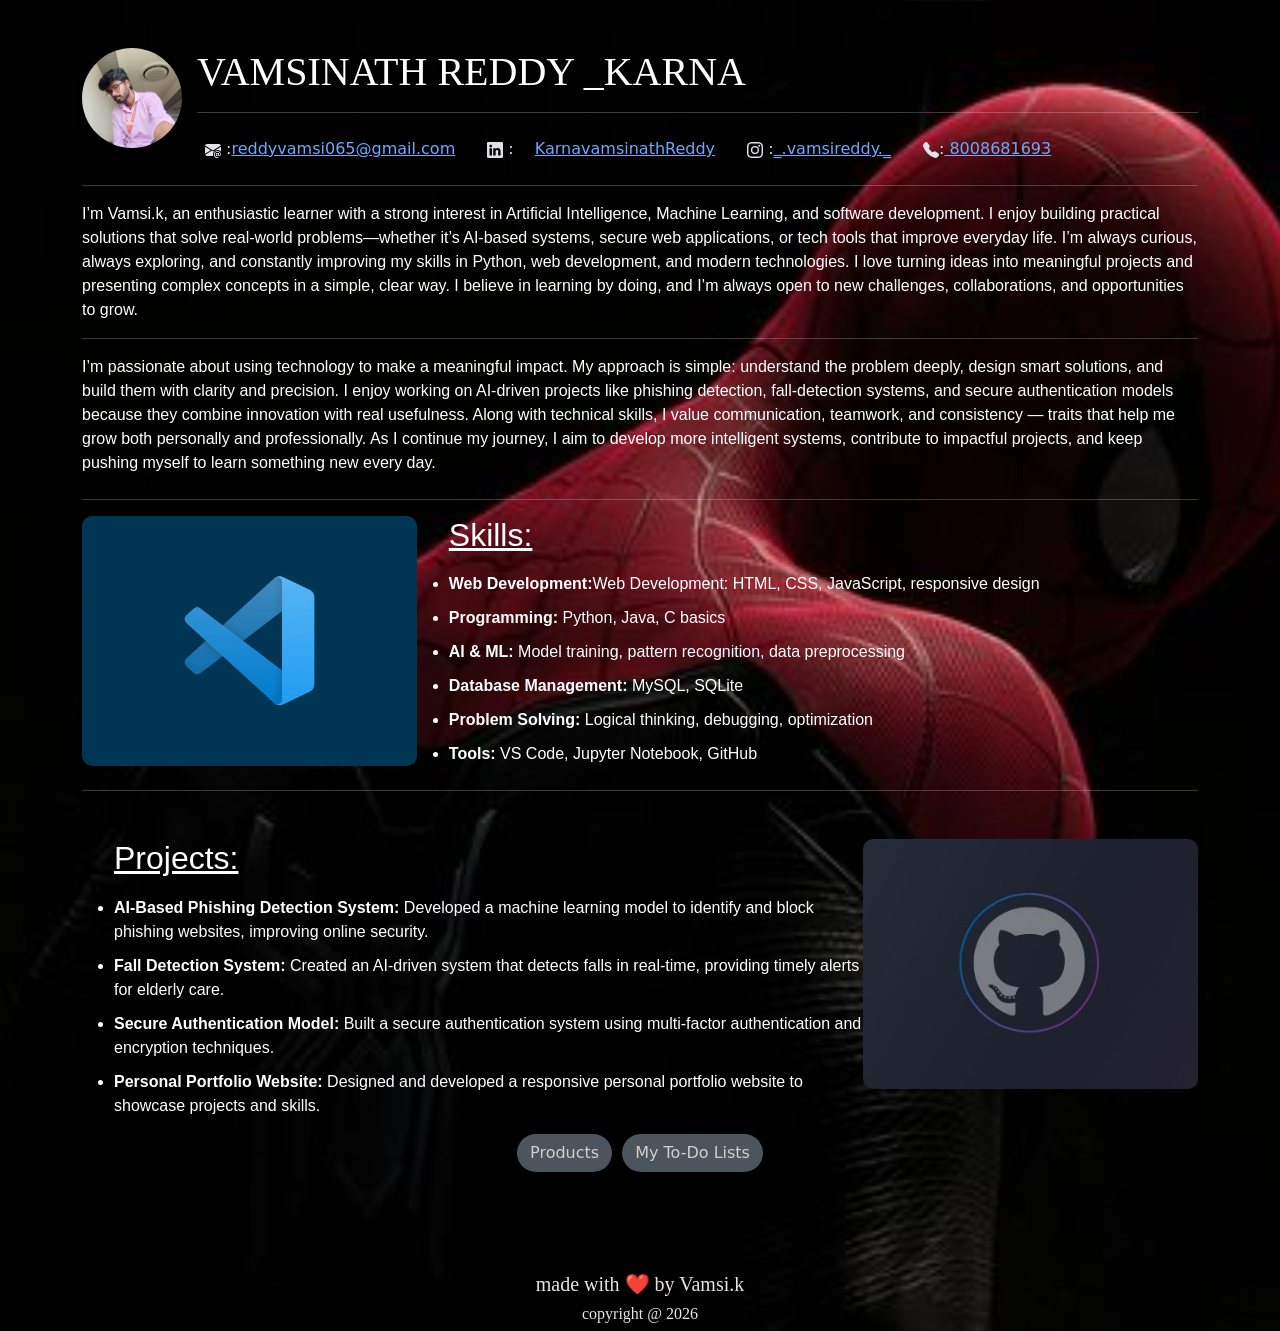
<file: index.html>
<!DOCTYPE html>
<html lang="en" data-bs-theme="dark">
<head>
  <meta charset="UTF-8">
  <meta name="viewport" content="width=device-width, initial-scale=1.0">
  <link href="https://cdn.jsdelivr.net/npm/bootstrap@5.3.8/dist/css/bootstrap.min.css" rel="stylesheet" integrity="sha384-sRIl4kxILFvY47J16cr9ZwB07vP4J8+LH7qKQnuqkuIAvNWLzeN8tE5YBujZqJLB" crossorigin="anonymous">
  <title>The info</title>
  <style>
    body{
      background : url(./\ -8.jpg);
      background-size:cover;
      background-position: center;
    }
    .content {
      font-family:'Times New Roman', Times, serif;
      color: #ffffff;
    }
    .intro{
      text-align: left;
       color: #ffffff;
       font-family: 'Arial', sans-serif;
    }
    .intropic{
      width:30%;
      height:250px;
      float:right;
      object-fit:cover;
      border-radius:10px;
    }
    .profilepic{
      width:100px;
      height:100px;
      object-fit: cover;
      border-radius:50%;
      margin-right:15px;
      float:left;
    }
    .contents-box2{
      display: flex;
      flex-direction: column;
      gap:10px;
      border-radius: 10px;
    } 
    .sidenames{
      font-weight:bold;
    }
    .container2{
      
      border-radius:10px;
      color:#ffffff; 
    }
    .webpic{
      float:left;
      width:30%;
      height:250px;
      object-fit:cover;
      border-radius:10px;
    }
  .buttons{
    display: flex;
    flex-direction: row-reverse;
    justify-content: center;
    gap:10px;
  }
  .btn{
    background-color:rgb(152, 167, 187 , 0.5);
    color:rgb(211, 207, 207);
    border-radius: 30px;
  }
  .footer{
    
    margin-top:100px;
    text-align: center;
    color:rgb(233, 227, 227);
    font-family:'Times New Roman', Times, serif;
    border-radius: 30px;
  }
  .contact{
    display:flex;
    flex-wrap: wrap;
  }
  @media (max-width:768px){
    body{
      background: url(./\ -16.jpg);
      background-size:cover;
      background-position:center;
    }
    .header{
      display: flex;
      flex-direction: column;
      align-items: center;
    }
    .profilepic{
      width:300px;
      height:300px;
      object-fit: cover;
    }
    .contact{
      flex-direction: column-reverse;
      align-items:center;
    }
    .content{
      font-size: 24px;
    }
    .intro{
      font-size: 14px;
    }
    .webpic{
      width:100%;
      height:300px;
      margin: 15px 0px 10px 0px;
    } 
    .intropic{
      width:100%;
      height:300px;
    }
  }
  

  </style>
</head>

<body>
  <div class="container mt-5">
    <div class="header">
    <img src="./profile.jpg" alt="profile picture" class="profilepic">
    <h1 class="content mt-5 mb-2"> VAMSINATH REDDY _KARNA </h1>
    </div>
   <hr>
<div   class="contact  hstack gap-3">
  <div class="p-2">  <svg xmlns="http://www.w3.org/2000/svg" width="16" height="16" fill="currentColor" class="bi bi-envelope-at-fill" viewBox="0 0 16 16">
  <path d="M2 2A2 2 0 0 0 .05 3.555L8 8.414l7.95-4.859A2 2 0 0 0 14 2zm-2 9.8V4.698l5.803 3.546zm6.761-2.97-6.57 4.026A2 2 0 0 0 2 14h6.256A4.5 4.5 0 0 1 8 12.5a4.49 4.49 0 0 1 1.606-3.446l-.367-.225L8 9.586zM16 9.671V4.697l-5.803 3.546.338.208A4.5 4.5 0 0 1 12.5 8c1.414 0 2.675.652 3.5 1.671"/>
  <path d="M15.834 12.244c0 1.168-.577 2.025-1.587 2.025-.503 0-1.002-.228-1.12-.648h-.043c-.118.416-.543.643-1.015.643-.77 0-1.259-.542-1.259-1.434v-.529c0-.844.481-1.4 1.26-1.4.585 0 .87.333.953.63h.03v-.568h.905v2.19c0 .272.18.42.411.42.315 0 .639-.415.639-1.39v-.118c0-1.277-.95-2.326-2.484-2.326h-.04c-1.582 0-2.64 1.067-2.64 2.724v.157c0 1.867 1.237 2.654 2.57 2.654h.045c.507 0 .935-.07 1.18-.18v.731c-.219.1-.643.175-1.237.175h-.044C10.438 16 9 14.82 9 12.646v-.214C9 10.36 10.421 9 12.485 9h.035c2.12 0 3.314 1.43 3.314 3.034zm-4.04.21v.227c0 .586.227.8.581.8.31 0 .564-.17.564-.743v-.367c0-.516-.275-.708-.572-.708-.346 0-.573.245-.573.791"/>
  </svg> :<a href="mailto:reddyvamsi065@gmail.com">reddyvamsi065@gmail.com</a>
  </div>
  
  <div class="p-2"><svg xmlns="http://www.w3.org/2000/svg" width="16" height="16" fill="currentColor" class="bi bi-linkedin" viewBox="0 0 16 16"><path d="M0 1.146C0 .513.526 0 1.175 0h13.65C15.474 0 16 .513 16 1.146v13.708c0 .633-.526 1.146-1.175 1.146H1.175C.526 16 0 15.487 0 14.854zm4.943 12.248V6.169H2.542v7.225zm-1.2-8.212c.837 0 1.358-.554 1.358-1.248-.015-.709-.52-1.248-1.342-1.248S2.4 3.226 2.4 3.934c0 .694.521 1.248 1.327 1.248zm4.908 8.212V9.359c0-.216.016-.432.08-.586.173-.431.568-.878 1.232-.878.869 0 1.216.662 1.216 1.634v3.865h2.401V9.25c0-2.22-1.184-3.252-2.764-3.252-1.274 0-1.845.7-2.165 1.193v.025h-.016l.016-.025V6.169h-2.4c.03.678 0 7.225 0 7.225z"/></svg> :
    <a href="https://www.linkedin.com/in/karnavamsinath-reddy-6970702a6?lipi=urn%3Ali%3Apage%3Ad_flagship3_profile_view_base_contact_details%3BJATFDtDfQhqz20%2F0bMSvOw%3D%3D"class="ms-3">KarnavamsinathReddy</a></div>

  <div class="p-2"><svg xmlns="http://www.w3.org/2000/svg" width="16" height="16" fill="currentColor" class="bi bi-instagram" viewBox="0 0 16 16">
  <path d="M8 0C5.829 0 5.556.01 4.703.048 3.85.088 3.269.222 2.76.42a3.9 3.9 0 0 0-1.417.923A3.9 3.9 0 0 0 .42 2.76C.222 3.268.087 3.85.048 4.7.01 5.555 0 5.827 0 8.001c0 2.172.01 2.444.048 3.297.04.852.174 1.433.372 1.942.205.526.478.972.923 1.417.444.445.89.719 1.416.923.51.198 1.09.333 1.942.372C5.555 15.99 5.827 16 8 16s2.444-.01 3.298-.048c.851-.04 1.434-.174 1.943-.372a3.9 3.9 0 0 0 1.416-.923c.445-.445.718-.891.923-1.417.197-.509.332-1.09.372-1.942C15.99 10.445 16 10.173 16 8s-.01-2.445-.048-3.299c-.04-.851-.175-1.433-.372-1.941a3.9 3.9 0 0 0-.923-1.417A3.9 3.9 0 0 0 13.24.42c-.51-.198-1.092-.333-1.943-.372C10.443.01 10.172 0 7.998 0zm-.717 1.442h.718c2.136 0 2.389.007 3.232.046.78.035 1.204.166 1.486.275.373.145.64.319.92.599s.453.546.598.92c.11.281.24.705.275 1.485.039.843.047 1.096.047 3.231s-.008 2.389-.047 3.232c-.035.78-.166 1.203-.275 1.485a2.5 2.5 0 0 1-.599.919c-.28.28-.546.453-.92.598-.28.11-.704.24-1.485.276-.843.038-1.096.047-3.232.047s-2.39-.009-3.233-.047c-.78-.036-1.203-.166-1.485-.276a2.5 2.5 0 0 1-.92-.598 2.5 2.5 0 0 1-.6-.92c-.109-.281-.24-.705-.275-1.485-.038-.843-.046-1.096-.046-3.233s.008-2.388.046-3.231c.036-.78.166-1.204.276-1.486.145-.373.319-.64.599-.92s.546-.453.92-.598c.282-.11.705-.24 1.485-.276.738-.034 1.024-.044 2.515-.045zm4.988 1.328a.96.96 0 1 0 0 1.92.96.96 0 0 0 0-1.92m-4.27 1.122a4.109 4.109 0 1 0 0 8.217 4.109 4.109 0 0 0 0-8.217m0 1.441a2.667 2.667 0 1 1 0 5.334 2.667 2.667 0 0 1 0-5.334"/>
  </svg> :<a href="https://www.instagram.com/_.vamsireddy._">_.vamsireddy._</a>
  </div>
   <div class="p-2" ><svg xmlns="http://www.w3.org/2000/svg" width="16" height="16" fill="currentColor" class="bi bi-telephone-fill" viewBox="0 0 16 16">
  <path fill-rule="evenodd" d="M1.885.511a1.745 1.745 0 0 1 2.61.163L6.29 2.98c.329.423.445.974.315 1.494l-.547 2.19a.68.68 0 0 0 .178.643l2.457 2.457a.68.68 0 0 0 .644.178l2.189-.547a1.75 1.75 0 0 1 1.494.315l2.306 1.794c.829.645.905 1.87.163 2.611l-1.034 1.034c-.74.74-1.846 1.065-2.877.702a18.6 18.6 0 0 1-7.01-4.42 18.6 18.6 0 0 1-4.42-7.009c-.362-1.03-.037-2.137.703-2.877z"/>
  </svg>:<a href="tel:8008681693"> 8008681693 </a></div>
</div>
    <hr>


   <div class="mb-4">
    <p class="intro">I’m Vamsi.k, an enthusiastic learner with a strong interest in Artificial Intelligence, Machine Learning, and software development. I enjoy building practical solutions that solve real-world problems—whether it’s AI-based systems, secure web applications, or tech tools that improve everyday life. I’m always curious, always exploring, and constantly improving my skills in Python, web development, and modern technologies. I love turning ideas into meaningful projects and presenting complex concepts in a simple, clear way. I believe in learning by doing, and I’m always open to new challenges, collaborations, and opportunities to grow.</p>
    <hr>
    <P class="intro">I’m passionate about using technology to make a meaningful impact. My approach is simple: understand the problem deeply, design smart solutions, and build them with clarity and precision. I enjoy working on AI-driven projects like phishing detection, fall-detection systems, and secure authentication models because they combine innovation with real usefulness. Along with technical skills, I value communication, teamwork, and consistency — traits that help me grow both personally and professionally. As I continue my journey, I aim to develop more intelligent systems, contribute to impactful projects, and keep pushing myself to learn something new every day.</P>
  </div>
  <hr>
<div class="container2 mb-4">
   <img src="./ .jpg" alt="intro" class="webpic mb-4 sm-12"> 
    <ul class="intro contents-box2">
      <h2><u>Skills:</u></h2>
     	<li><span class="sidenames">Web Development:</span>Web Development: HTML, CSS, JavaScript, responsive design</li>
	<li><span class="sidenames">Programming:</span> Python, Java, C basics</li>
	<li><span class="sidenames">AI & ML:</span> Model training, pattern recognition, data preprocessing</li>
	<li><span class="sidenames">Database Management:</span> MySQL, SQLite</li>
	<li><span class="sidenames">Problem Solving:</span> Logical thinking, debugging, optimization</li>
<li><span class="sidenames">Tools:</span> VS Code, Jupyter Notebook, GitHub</li>
    </ul>
</div>

<hr>

<div class="container2 mt-5">
    <img src="./10 tips for new GitHub projects.jpg" alt="intro" class="intropic  mb-4 sm-12"> 
      <ul class="intro contents-box2">
        <h2><u>Projects:</u></h2>
      	<li><span class="sidenames">AI-Based Phishing Detection System:</span> Developed a machine learning model to identify and block phishing websites, improving online security.</li>
    <li><span class="sidenames">Fall Detection System:</span> Created an AI-driven system that detects falls in real-time, providing timely alerts for elderly care.</li>
    <li><span class="sidenames">Secure Authentication Model:</span> Built a secure authentication system using multi-factor authentication and encryption techniques.</li>
    <li><span class="sidenames">Personal Portfolio Website:</span> Designed and developed a responsive personal portfolio website to showcase projects and skills.</li>
      </ul>
</div>
<div class="buttons">
<a href="./index2.html"><button class="btn" >My To-Do Lists</button></a> 
<a href="./index1.html"><button class="btn" >Products</button></a>

</div>
<div class="footer">
  <h5>made with ❤️ by Vamsi.k</h5>
  <h6>copyright @ 2026</h6>
</div>

<script src="index.js" ></script>
  
</body>
</html>
</file>
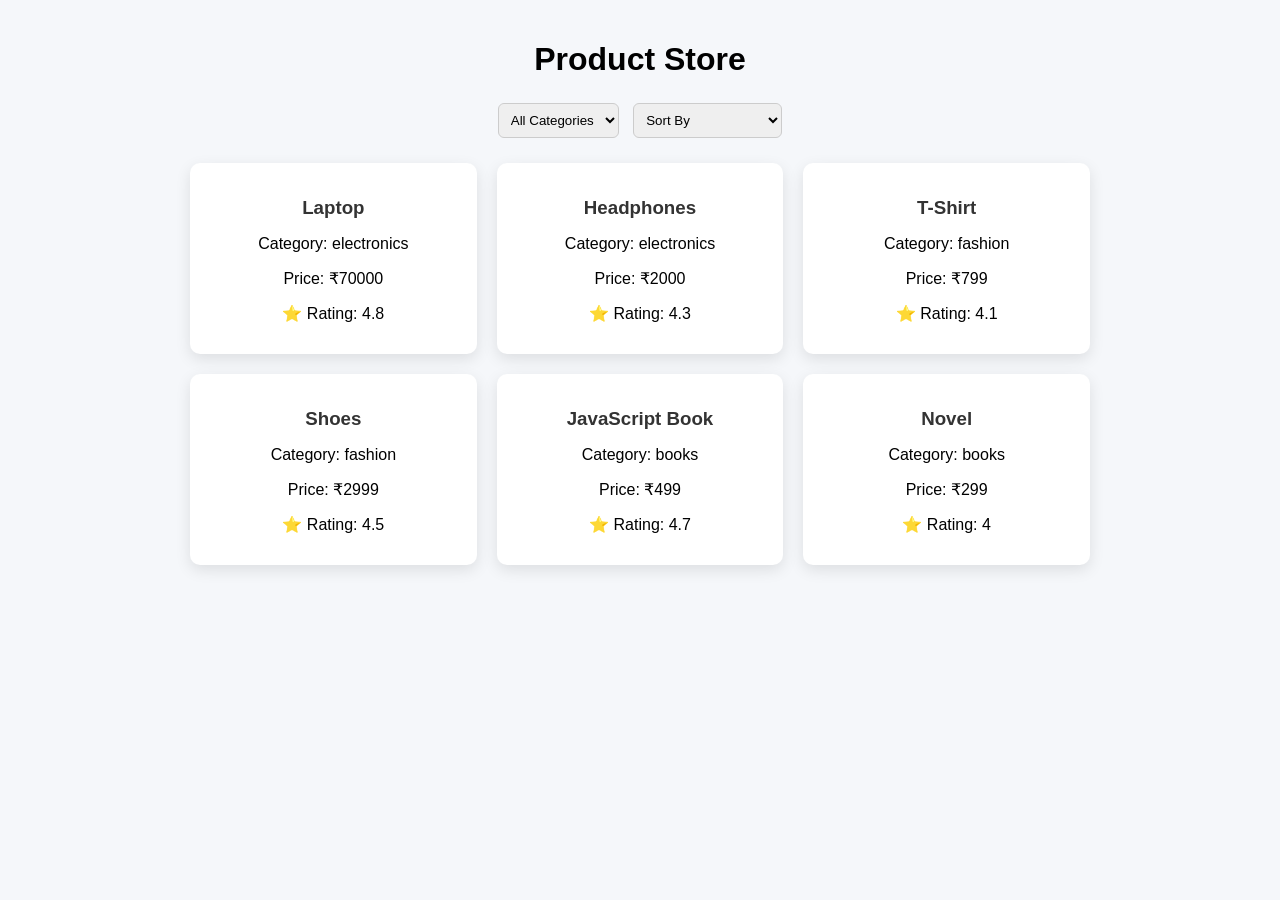
<file: index1.html>
<!DOCTYPE html>
<html lang="en">
<head>
<meta charset="UTF-8">
<meta name="viewport" content="width=device-width, initial-scale=1.0">
<title>Product Listing</title>
<link rel="stylesheet" href="style1.css">
</head>

<body>

<h1>Product Store</h1>

<div class="controls">

<select id="categoryFilter" onchange="filterProducts()">
<option value="all">All Categories</option>
<option value="electronics">Electronics</option>
<option value="fashion">Fashion</option>
<option value="books">Books</option>
</select>

<select onchange="sortProducts(this.value)">
<option value="">Sort By</option>
<option value="priceLow">Price: Low → High</option>
<option value="priceHigh">Price: High → Low</option>
<option value="rating">Rating</option>
</select>

</div>

<div id="productContainer" class="products"></div>

<script src="index1.js"></script>
</body>
</html>
</file>
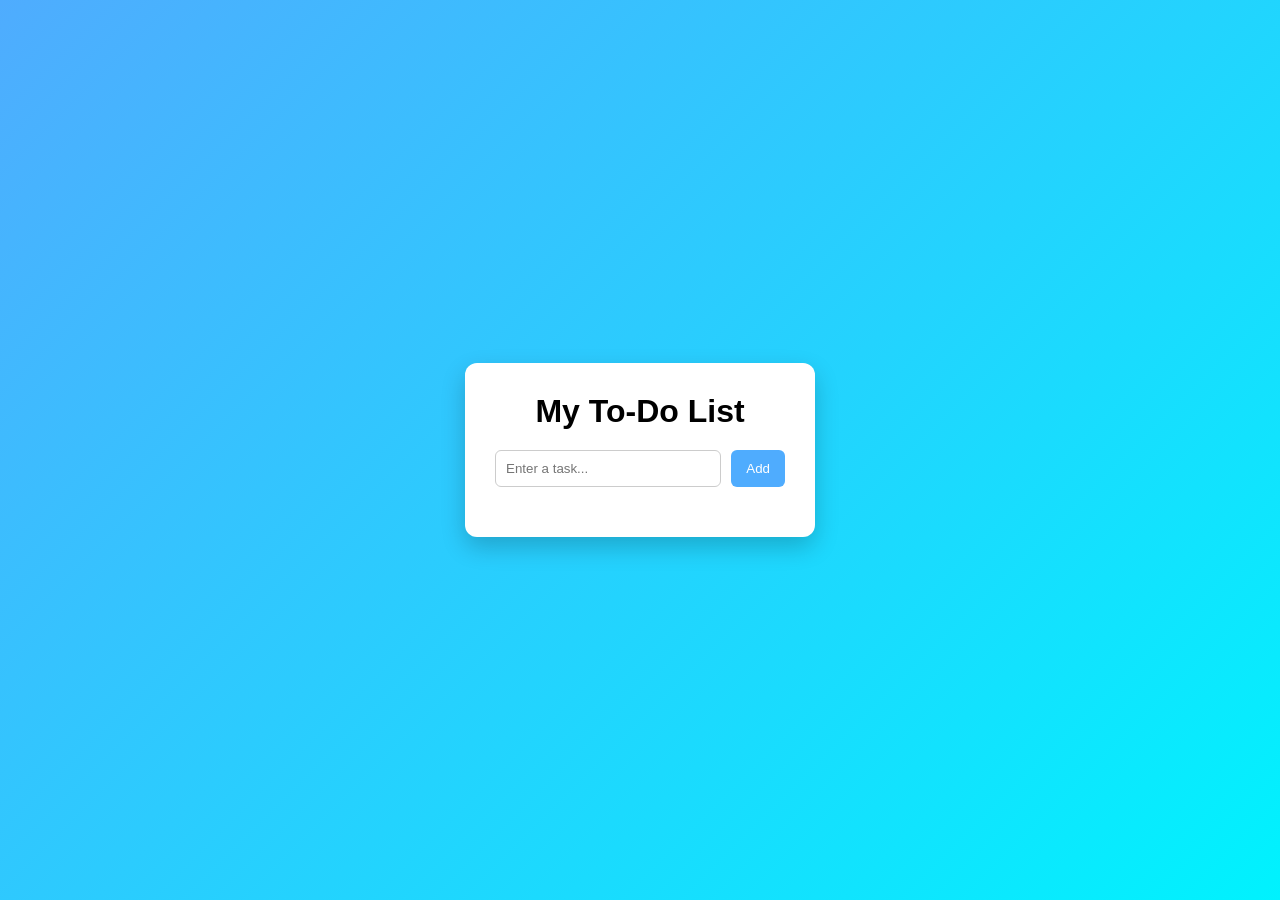
<file: index2.html>
<!DOCTYPE html>
<html lang="en">
<head>
    <meta charset="UTF-8">
    <meta name="viewport" content="width=device-width, initial-scale=1.0">
    <title>To-Do App | Vamsi</title>

    <link rel="stylesheet" href="style2.css">
</head>

<body>

<div class="container">
    <h1>My To-Do List</h1>

    <div class="input-section">
        <input type="text" id="taskInput" placeholder="Enter a task...">
        <button onclick="addTask()">Add</button>
    </div>

    <ul id="taskList"></ul>
</div>

<script src="index.js"></script>

</body>
</html>
</file>
<file: style1.css>
body{
font-family: Arial, sans-serif;
background:#f5f7fa;
margin:0;
padding:20px;
text-align:center;
}

h1{
margin-bottom:20px;
}

.controls{
margin-bottom:20px;
}

select{
padding:8px;
margin:5px;
border-radius:6px;
border:1px solid #ccc;
}

.products{
display:grid;
grid-template-columns:repeat(auto-fit,minmax(220px,1fr));
gap:20px;
max-width:900px;
margin:auto;
}

.card{
background:white;
padding:15px;
border-radius:10px;
box-shadow:0 5px 15px rgba(0,0,0,0.1);
transition:0.3s;
}

.card:hover{
transform:translateY(-5px);
}

.card h3{
margin-bottom:10px;
color:#333;
}
</file>
<file: style2.css>
* {
    margin: 0;
    padding: 0;
    box-sizing: border-box;
    font-family: Arial, sans-serif;
}

body {
    background: linear-gradient(135deg, #4facfe, #00f2fe);
    height: 100vh;
    display: flex;
    justify-content: center;
    align-items: center;
}

.container {
    background: white;
    padding: 30px;
    border-radius: 12px;
    width: 350px;
    box-shadow: 0 10px 25px rgba(0,0,0,0.2);
}

h1 {
    text-align: center;
    margin-bottom: 20px;
}

.input-section {
    display: flex;
    gap: 10px;
}

input {
    flex: 1;
    padding: 10px;
    border-radius: 6px;
    border: 1px solid #ccc;
}

button {
    padding: 10px 15px;
    border: none;
    background: #4facfe;
    color: white;
    border-radius: 6px;
    cursor: pointer;
    transition: 0.3s;
}

button:hover {
    background: #007bff;
}

ul {
    list-style: none;
    margin-top: 20px;
}

li {
    background: #f4f4f4;
    padding: 10px;
    margin-bottom: 10px;
    border-radius: 6px;
    display: flex;
    justify-content: space-between;
    align-items: center;
}

.delete {
    background: crimson;
}

.delete:hover {
    background: darkred;
}
</file>
